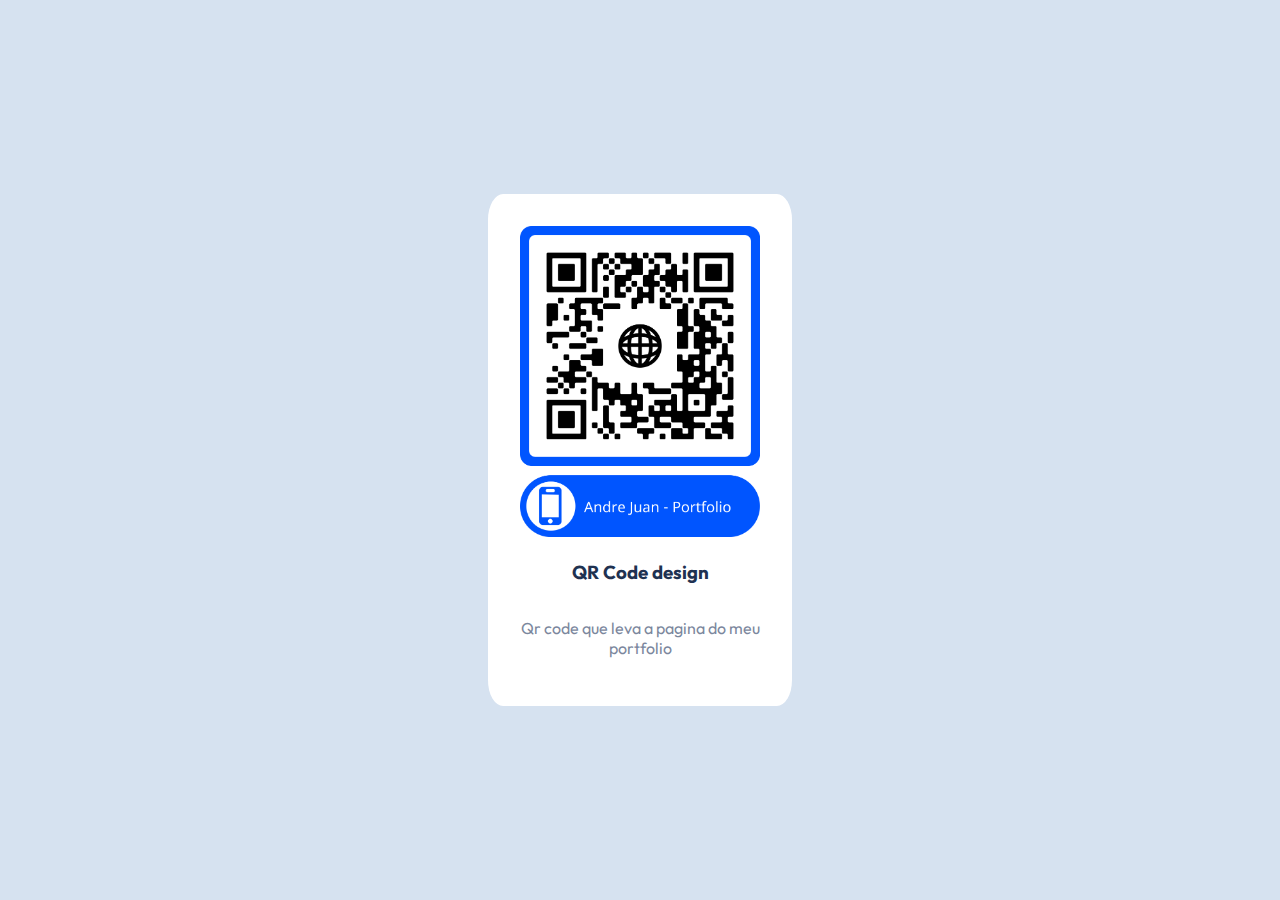
<file: index.html>
<!DOCTYPE html>
<html lang="en">
<head>
    <meta charset="UTF-8">
    <meta name="viewport" content="width=device-width, initial-scale=1.0">

    <link rel="preconnect" href="https://fonts.googleapis.com">
    <link rel="preconnect" href="https://fonts.gstatic.com" crossorigin>
    <link href="https://fonts.googleapis.com/css2?family=Outfit:wght@400;700&display=swap" rel="stylesheet">

    <link rel="stylesheet" href="./src/css/style.css">
    <title>QR - Code</title>
    <link rel="icon" href="./src/img/favicon-32x32.png" type="image/x-icon">
</head>
<body>
    <div class="container">
        <div>
            <img src="./src/img/qrcode.png" alt="Qr Code - portfolio">
        </div>

        <h3>
            QR Code design
        </h3>

        <p>
            Qr code que leva a pagina do meu portfolio
        </p>
    </div>
</body>
</html>
</file>
<file: src/css/style.css>
:root{
    --White: hsl(0, 0%, 100%);
    --Light-gray: hsl(212, 45%, 89%);
    --Grayish-blue: hsl(220, 15%, 55%);
    --Dark-blue: hsl(218, 44%, 22%);
}

body{
    display: flex;
    background-color: var(--Light-gray);
    font-size: 1rem;
    font-family: 'Outfit', sans-serif;
    align-items: center;
    justify-content: center;
    margin: 4rem;
    height: calc(100vh - 8rem);
}

.container{
    background-color: var(--White);
    border-radius: 5%;
    display: flex;
    flex-direction: column;
    align-items: center;
    justify-content: center;
    width: 15rem;
    padding: 2rem;
    text-align: center;
}

.container h3{
    color: var(--Dark-blue);
}

.container p{
    color: var(--Grayish-blue);
}

body img{
    max-width: 15rem;
}
</file>
